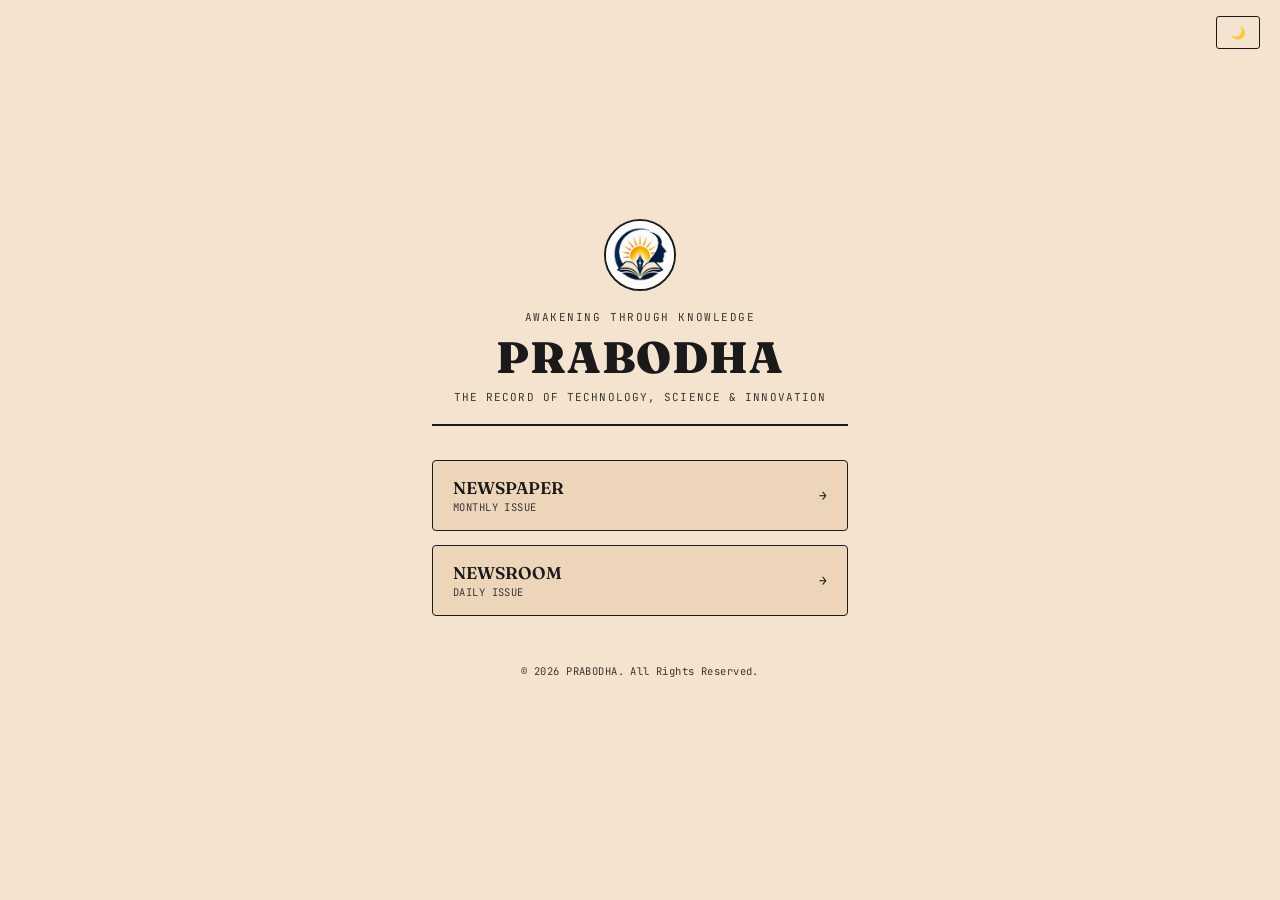
<file: PRABODHA.html>
<!DOCTYPE html>
<html lang="en">
<head>
<meta charset="UTF-8">
<meta name="viewport" content="width=device-width, initial-scale=1.0">
<title>PRABODHA</title>
<link rel="preconnect" href="https://fonts.googleapis.com">
<link href="https://fonts.googleapis.com/css2?family=Fraunces:ital,opsz,wght@0,9..144,400;0,9..144,600;0,9..144,900;1,9..144,500&family=Source+Serif+4:ital,wght@0,400;0,600;1,400&family=JetBrains+Mono:wght@400;500;700&display=swap" rel="stylesheet">
<link rel="icon" type="image/png" href="image/PRABODHA%20-%20LOGObg.png">
<style>
  :root{
    --paper:#f4e3ce;
    --paper-shade:#ecd5b8;
    --ink:#1a1a1a;
    --ink-soft:#3a3632;
    --rule:#b7ac95;
    --rule-strong:#1a1a1a;
    --red:#7a2020;
    --blue:#1c3a5e;
  }
  [data-theme="dark"]{
    --paper:#1b1a17;
    --paper-shade:#232019;
    --ink:#ece6d9;
    --ink-soft:#b8afa0;
    --rule:#4a463c;
    --rule-strong:#ece6d9;
    --red:#d9615c;
    --blue:#7aa9d1;
  }
  *{box-sizing:border-box;}
  body{
    margin:0;
    min-height:100vh;
    display:flex;
    align-items:center;
    justify-content:center;
    background:var(--paper);
    color:var(--ink);
    font-family:'Source Serif 4', serif;
    transition:background .2s, color .2s;
  }
  .hub-toolbar{
    position:fixed;
    top:16px;
    right:20px;
  }
  .theme-toggle{
    font-family:'JetBrains Mono', monospace;
    font-size:11.5px;
    font-weight:700;
    padding:8px 14px;
    border:1px solid var(--ink);
    background:var(--paper);
    color:var(--ink);
    cursor:pointer;
    border-radius:3px;
  }
  .theme-toggle:hover{background:var(--ink); color:var(--paper);}

  .hub{
    width:100%;
    max-width:480px;
    padding:40px 32px 44px;
    text-align:center;
  }
  .hub-logo-img{
    width:72px;
    height:72px;
    object-fit:cover;
    border-radius:50%;
    border:2px solid var(--ink);
    background:var(--paper-shade);
    margin-bottom:14px;
  }
  .hub-logo{
    font-family:'JetBrains Mono', monospace;
    font-size:11px;
    letter-spacing:0.14em;
    color:var(--ink-soft);
    margin-bottom:6px;
  }
  .hub-title{
    font-family:'Fraunces', serif;
    font-weight:900;
    font-size:44px;
    letter-spacing:0.02em;
    margin:0 0 6px;
  }
  .hub-sub{
    font-family:'JetBrains Mono', monospace;
    font-size:11px;
    letter-spacing:0.1em;
    color:var(--ink-soft);
    margin-bottom:34px;
    border-bottom:2px solid var(--ink);
    padding-bottom:20px;
  }

  .hub-links{
    display:flex;
    flex-direction:column;
    gap:14px;
  }
  .hub-link{
    display:flex;
    align-items:center;
    justify-content:space-between;
    gap:12px;
    padding:16px 20px;
    border:1px solid var(--ink);
    background:var(--paper-shade);
    color:var(--ink);
    text-decoration:none;
    border-radius:4px;
    transition:background .15s, color .15s, transform .15s;
  }
  .hub-link:hover{
    background:var(--ink);
    color:var(--paper);
    transform:translateY(-2px);
  }
  .hub-link-text{
    text-align:left;
  }
  .hub-link-name{
    font-family:'Fraunces', serif;
    font-weight:600;
    font-size:17px;
    display:block;
  }
  .hub-link-desc{
    font-family:'JetBrains Mono', monospace;
    font-size:10.5px;
    letter-spacing:0.04em;
    color:var(--ink-soft);
    display:block;
    margin-top:2px;
  }
  .hub-link:hover .hub-link-desc{color:var(--paper);}
  .hub-arrow{
    font-family:'JetBrains Mono', monospace;
    font-size:13px;
    font-weight:700;
    flex-shrink:0;
  }

  .hub-footer{
    margin-top:34px;
    font-family:'JetBrains Mono', monospace;
    font-size:10.5px;
    color:var(--ink-soft);
    letter-spacing:0.04em;
  }
</style>
</head>

  <!-- Google tag (gtag.js) -->
<script async src="https://www.googletagmanager.com/gtag/js?id=G-0J1DPM3Y95"></script>
<script>
  window.dataLayer = window.dataLayer || [];
  function gtag(){dataLayer.push(arguments);}
  gtag('js', new Date());

  gtag('config', 'G-0J1DPM3Y95');
</script>
  
<body>

<div class="hub-toolbar">
  <button id="themeToggle" class="theme-toggle" onclick="toggleTheme()">🌙</button>
</div>

<div class="hub">
  <img src="image\PRABODHA - LOGO.png" alt="PRABODHA Logo" class="hub-logo-img">
  <div class="hub-logo">AWAKENING THROUGH KNOWLEDGE</div>
  <h1 class="hub-title">PRABODHA</h1>
  <div class="hub-sub">THE RECORD OF TECHNOLOGY, SCIENCE &amp; INNOVATION</div>

  <div class="hub-links">
    <a class="hub-link" href="https://mr-banti.github.io/prabodha/">
      <span class="hub-link-text">
        <span class="hub-link-name">NEWSPAPER</span>
        <span class="hub-link-desc">MONTHLY ISSUE</span>
      </span>
      <span class="hub-arrow">→</span>
    </a>

    <a class="hub-link" href="https://mr-banti.github.io/prabodha-online/">
      <span class="hub-link-text">
        <span class="hub-link-name">NEWSROOM</span>
        <span class="hub-link-desc">DAILY ISSUE</span>
      </span>
      <span class="hub-arrow">→</span>
    </a>


  <div class="hub-footer">© <span id="copyYear"></span> PRABODHA. All Rights Reserved.</div>
</div>

<script>
  (function(){
    var t = localStorage.getItem("prabodha-theme") || "light";
    if (t === "dark") document.documentElement.setAttribute("data-theme", "dark");
  })();

  function toggleTheme() {
    const root = document.documentElement;
    const isDark = root.getAttribute("data-theme") === "dark";
    if (isDark) { root.removeAttribute("data-theme"); localStorage.setItem("prabodha-theme", "light"); }
    else { root.setAttribute("data-theme", "dark"); localStorage.setItem("prabodha-theme", "dark"); }
    updateThemeBtn();
  }
  function updateThemeBtn() {
    const btn = document.getElementById("themeToggle");
    if (!btn) return;
    btn.textContent = document.documentElement.getAttribute("data-theme") === "dark" ? "☀️" : "🌙";
  }
  updateThemeBtn();

  document.getElementById("copyYear").textContent = new Date().getFullYear();
</script>

</body>
</html>
</file>
